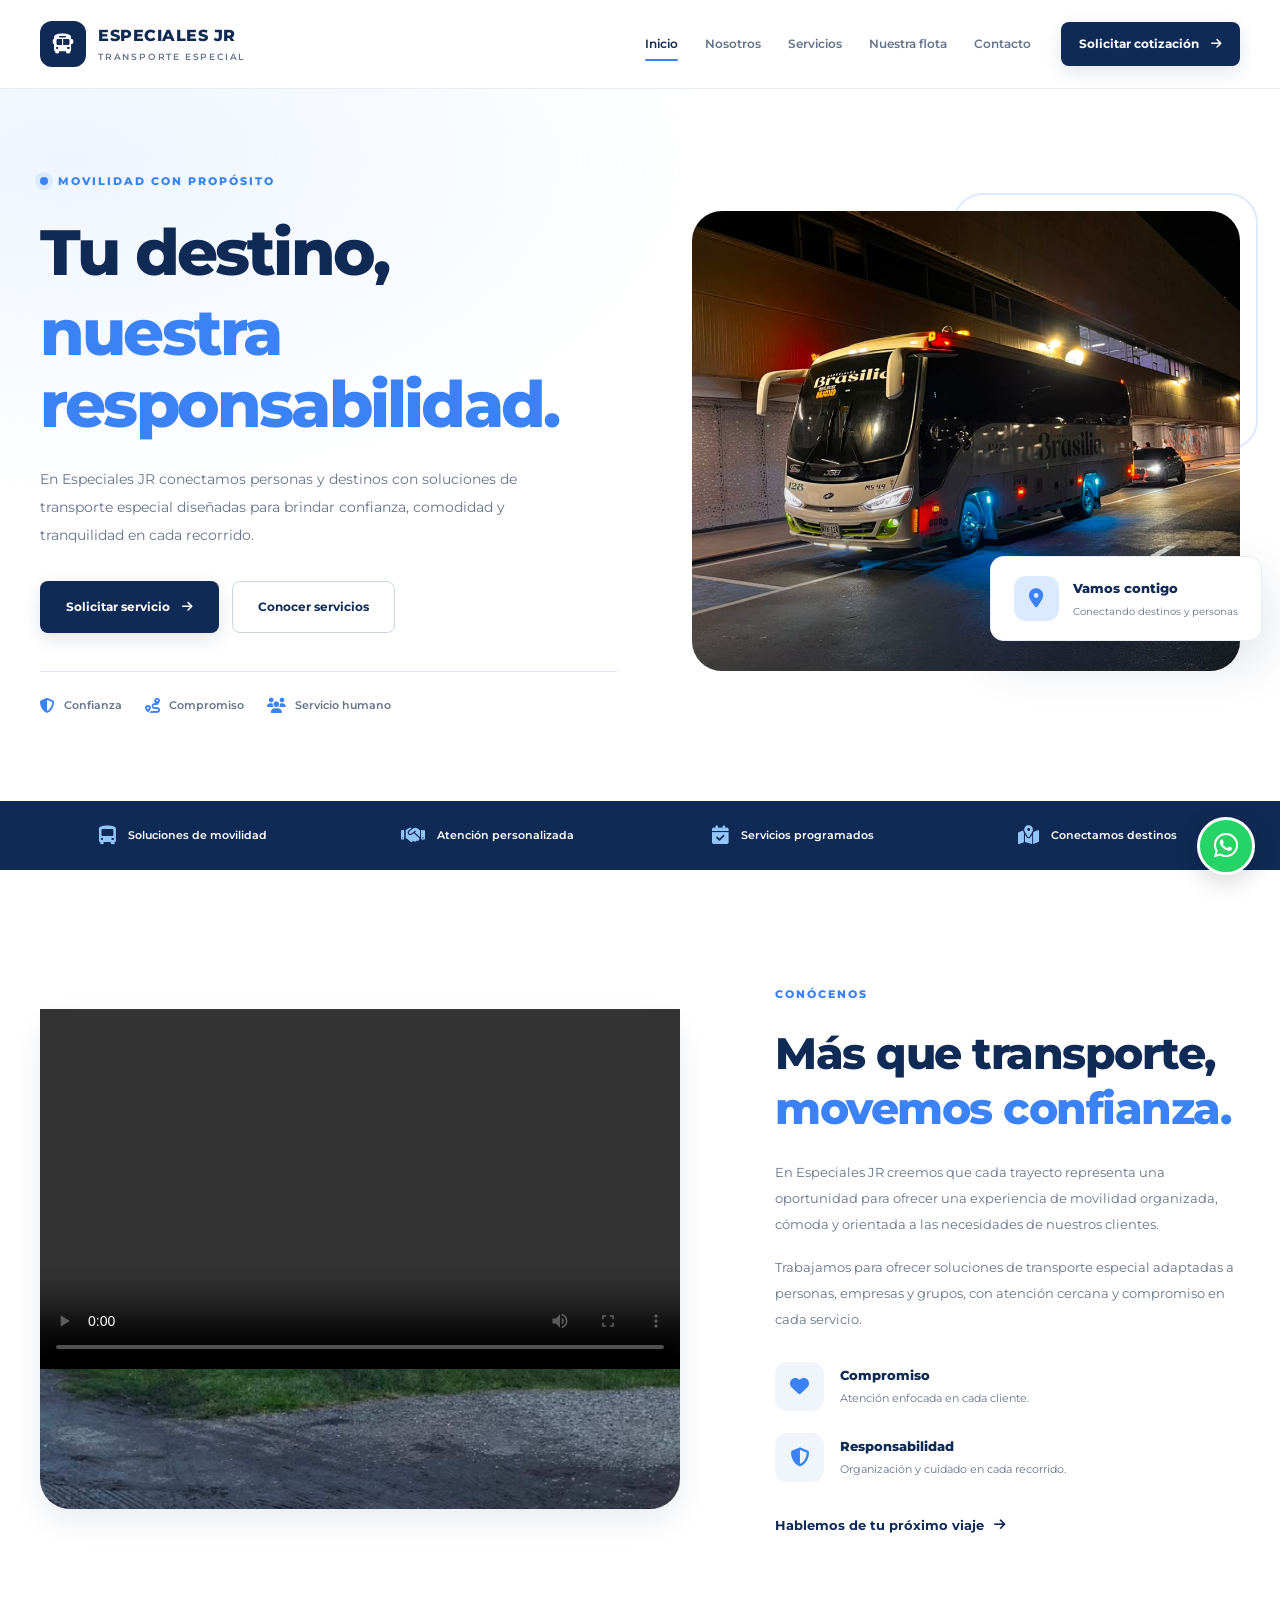
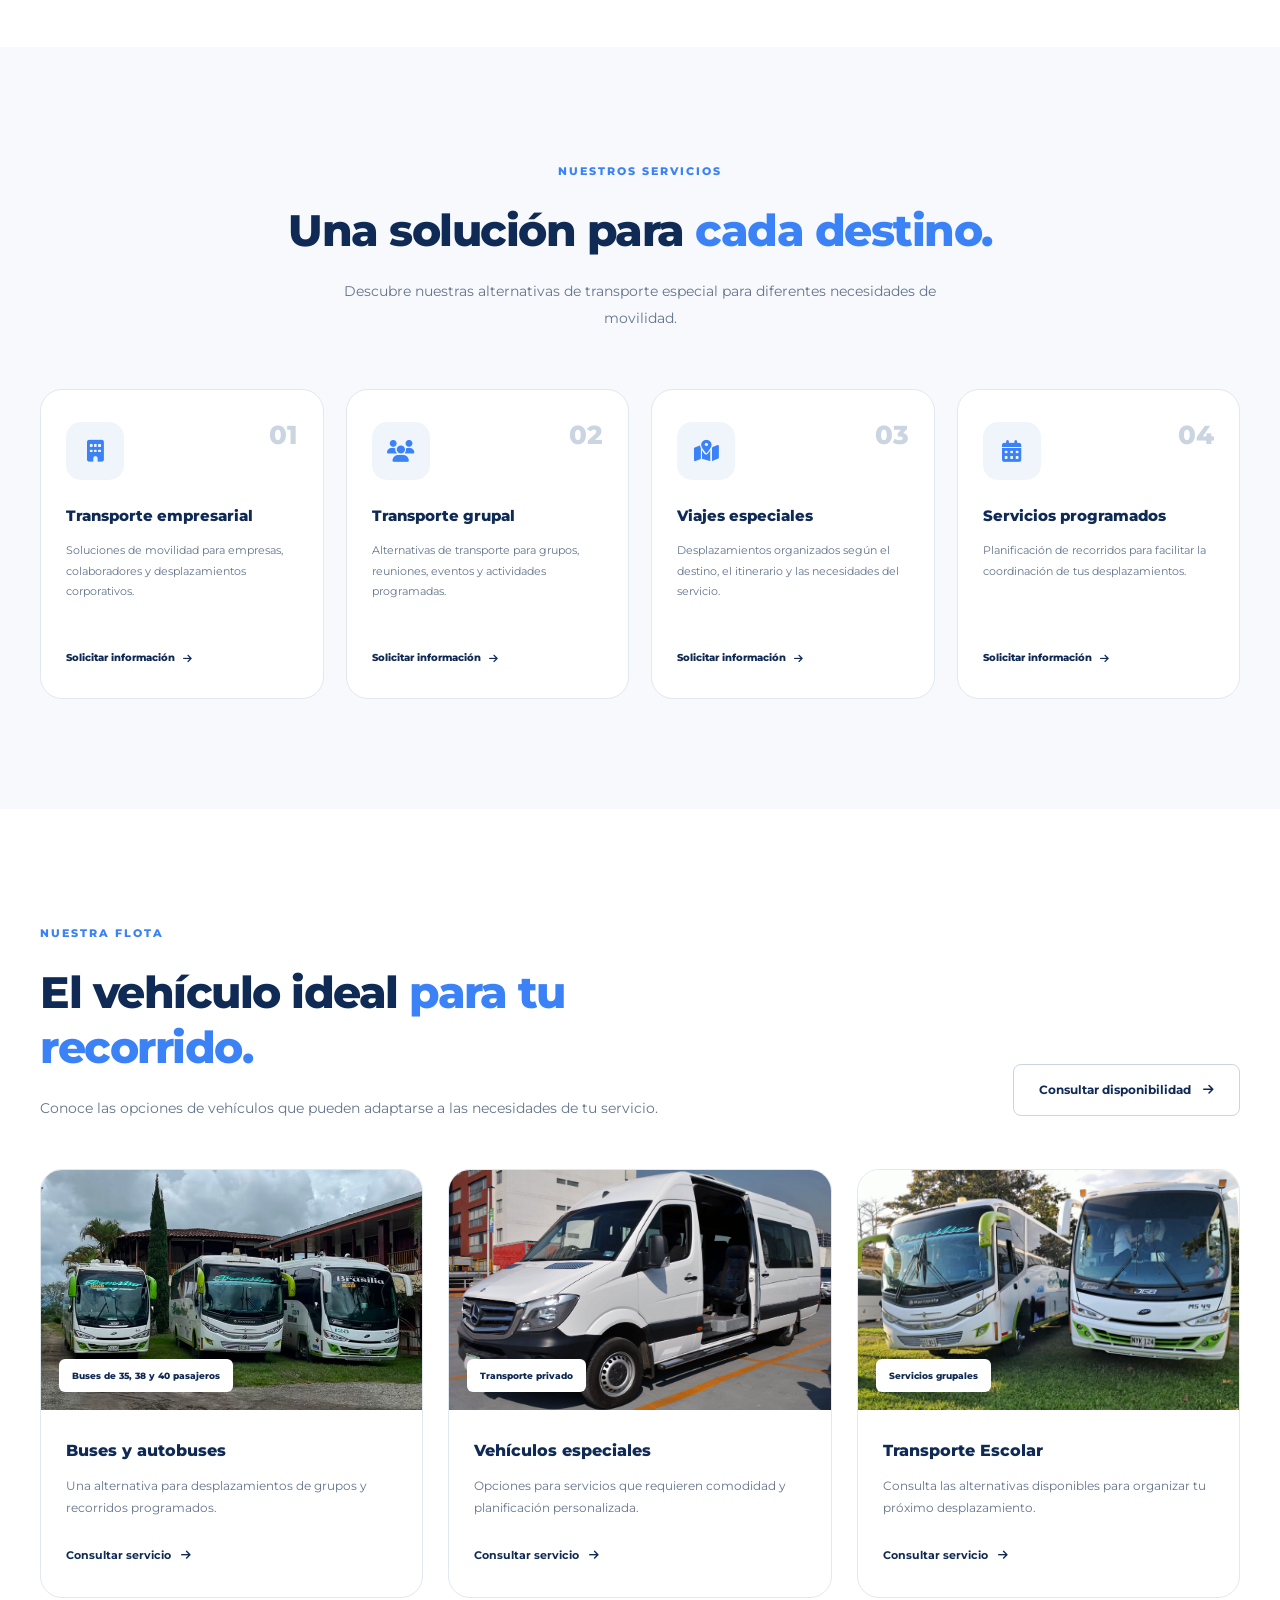
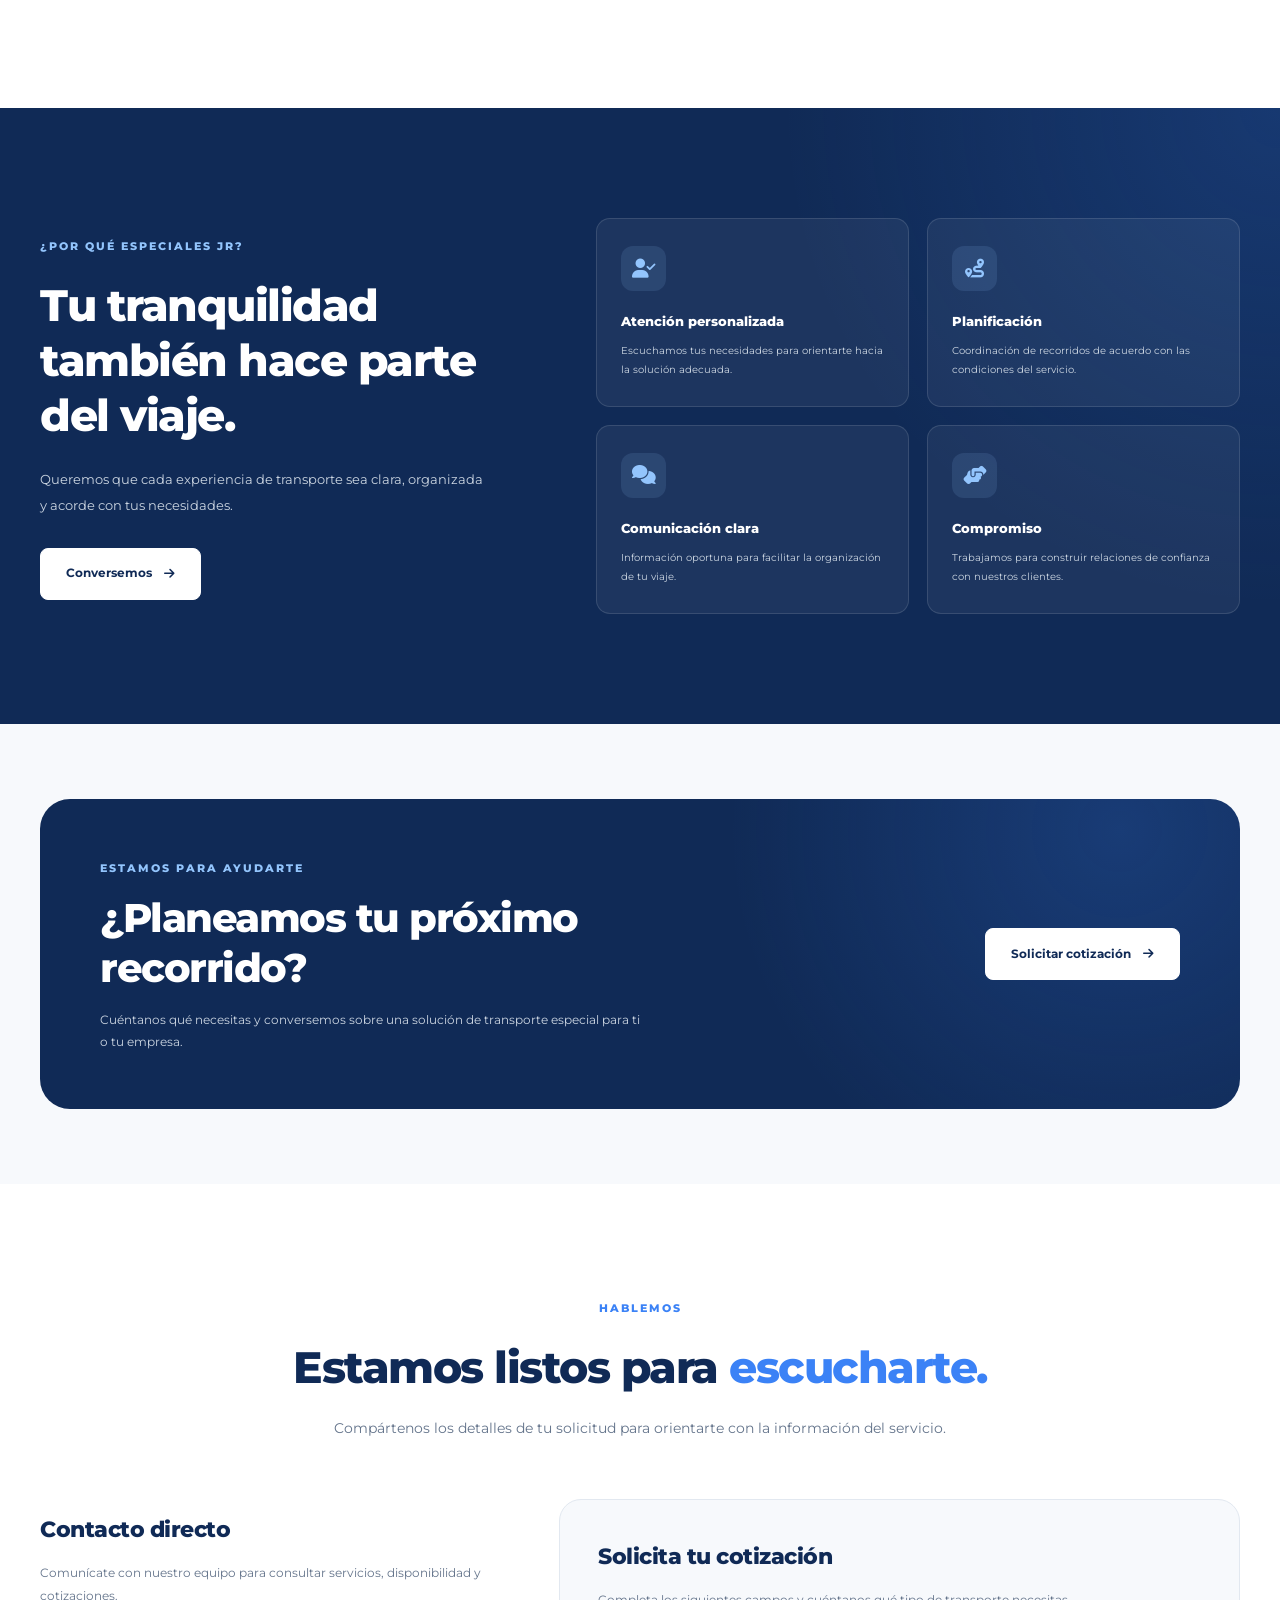
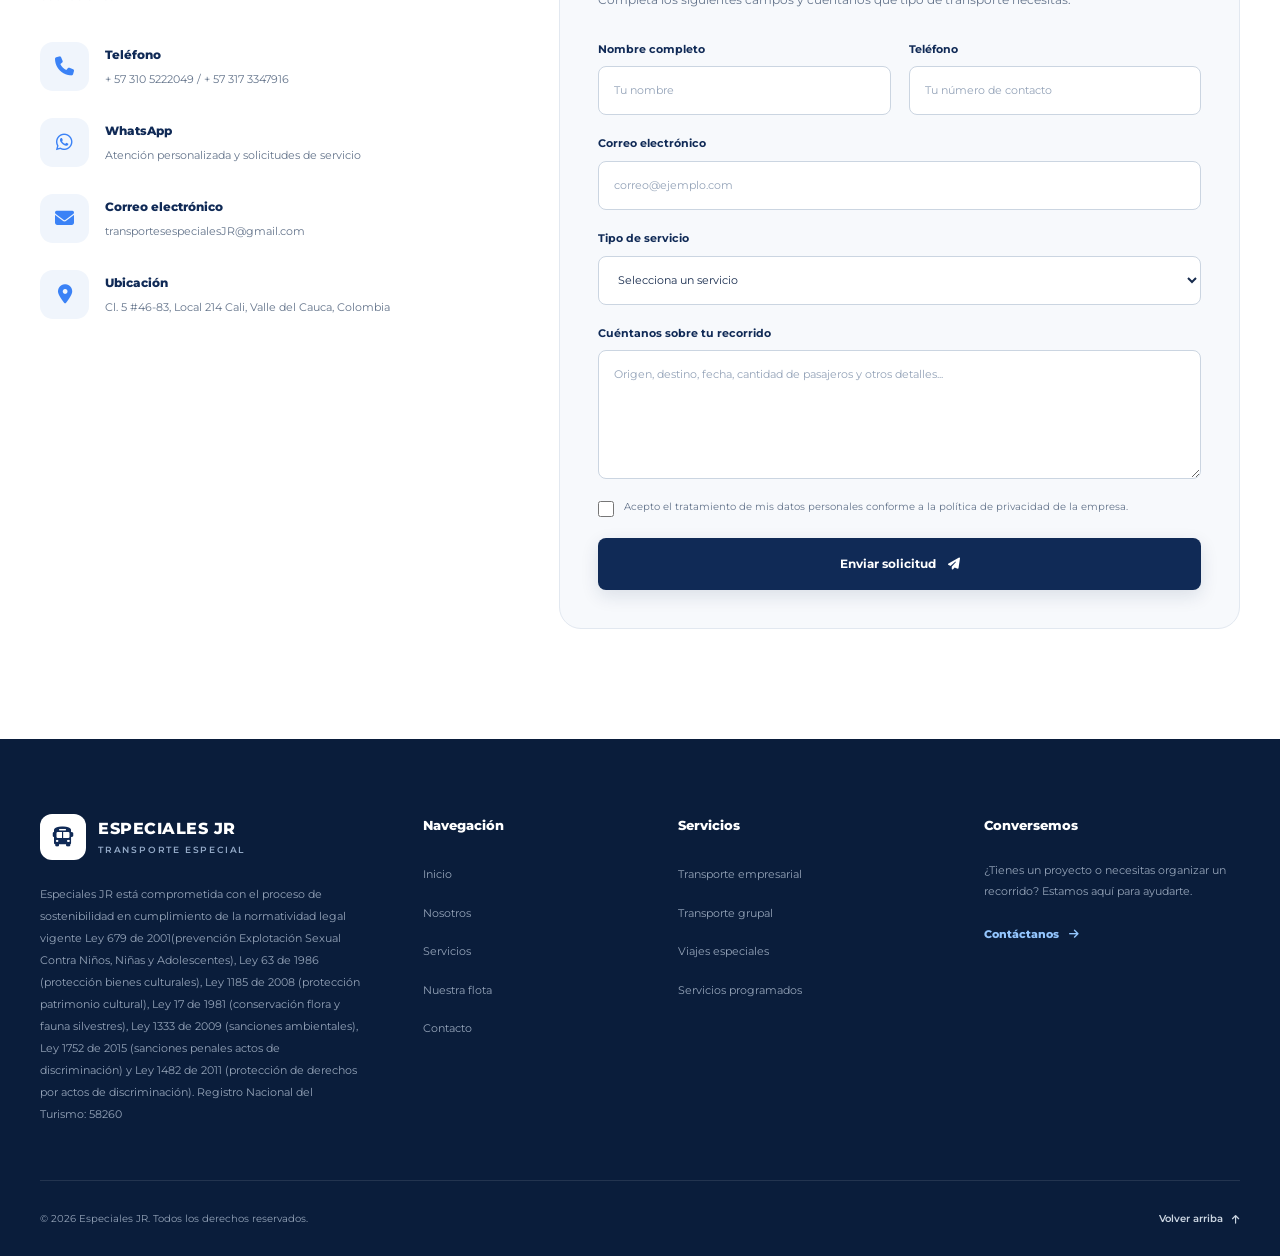
<file: index.html>
<!DOCTYPE html>
<html lang="es">
<head>
    <meta charset="UTF-8">
    <meta name="viewport" content="width=device-width, initial-scale=1.0">

    <meta name="description" content="Especiales JR. Servicios de transporte especial en Colombia. Movilidad, confianza y seguridad para empresas, grupos y viajes especiales.">

    <meta name="theme-color" content="#102A56">

    <title>Especiales JR | Transporte Especial en Colombia</title>
    <link rel="icon" type="image/png" href="img/ye.jpeg">

    <!-- Fuente Montserrat -->
    <link rel="preconnect" href="https://fonts.googleapis.com">
    <link rel="preconnect" href="https://fonts.gstatic.com" crossorigin>

    <link href="https://fonts.googleapis.com/css2?family=Montserrat:wght@400;500;600;700;800&display=swap" rel="stylesheet">

    <!-- Iconos -->
    <link rel="stylesheet" href="https://cdnjs.cloudflare.com/ajax/libs/font-awesome/6.5.2/css/all.min.css">

    <!-- Archivo CSS -->
    <link rel="stylesheet" href="css/style.css">
</head>

<body>

    <!-- ==================== HEADER ==================== -->
    <header class="header" id="inicio">

        <div class="container header-container">

            <a href="#inicio" class="logo" aria-label="Especiales JR - Inicio">
                <span class="logo-icon">
                    <i class="fa-solid fa-bus"></i>
                </span>

                <span class="logo-text">
                    <strong>ESPECIALES JR</strong>
                    <small>TRANSPORTE ESPECIAL</small>
                </span>
            </a>

            <button
                class="menu-toggle"
                id="menu-toggle"
                aria-label="Abrir menú de navegación"
                aria-expanded="false"
                aria-controls="nav-menu"
                type="button"
            >
                <i class="fa-solid fa-bars"></i>
            </button>

            <nav class="nav-menu" id="nav-menu" aria-label="Navegación principal">

                <ul class="nav-list">
                    <li><a href="#inicio" class="nav-link active">Inicio</a></li>
                    <li><a href="../especiales-jr/html/nosotros.html" class="nav-link">Nosotros</a></li>
                    <li><a href="../especiales-jr/html/servicios.html" class="nav-link">Servicios</a></li>
                    <li><a href="../especiales-jr/html/nuestraflota.html" class="nav-link">Nuestra flota</a></li>
                    <li><a href="#contacto" class="nav-link">Contacto</a></li>
                </ul>

                <a href="#contacto" class="btn btn-primary nav-button">
                    Solicitar cotización
                    <i class="fa-solid fa-arrow-right"></i>
                </a>

            </nav>

        </div>

    </header>


    <main>

        <!-- ==================== HERO ==================== -->
        <section class="hero">

            <div class="container hero-container">

                <div class="hero-content">

                    <span class="section-tag">
                        <span class="tag-dot"></span>
                        MOVILIDAD CON PROPÓSITO
                    </span>

                    <h1>
                        Tu destino,
                        <span>nuestra responsabilidad.</span>
                    </h1>

                    <p class="hero-description">
                        En Especiales JR conectamos personas y destinos
                        con soluciones de transporte especial diseñadas
                        para brindar confianza, comodidad y tranquilidad
                        en cada recorrido.
                    </p>

                    <div class="hero-buttons">

                        <a href="#contacto" class="btn btn-primary">
                            Solicitar servicio
                            <i class="fa-solid fa-arrow-right"></i>
                        </a>

                        <a href="#servicios" class="btn btn-outline">
                            Conocer servicios
                        </a>

                    </div>

                    <div class="hero-features">

                        <div class="hero-feature">
                            <i class="fa-solid fa-shield-halved"></i>
                            <span>Confianza</span>
                        </div>

                        <div class="hero-feature">
                            <i class="fa-solid fa-route"></i>
                            <span>Compromiso</span>
                        </div>

                        <div class="hero-feature">
                            <i class="fa-solid fa-users"></i>
                            <span>Servicio humano</span>
                        </div>

                    </div>

                </div>

                <div class="hero-image">

                    <img
                        src="img/waw.jpeg"
                        alt="Autobús moderno para servicios de transporte de pasajeros"
                        fetchpriority="high"
                    >

                    <div class="hero-image-overlay"></div>

                    <div class="hero-card">

                        <div class="hero-card-icon">
                            <i class="fa-solid fa-location-dot"></i>
                        </div>

                        <div>
                            <strong>Vamos contigo</strong>
                            <p>Conectando destinos y personas</p>
                        </div>

                    </div>

                </div>

            </div>

        </section>


        <!-- ==================== FRANJA INFORMATIVA ==================== -->
        <section class="trust-bar">

            <div class="container trust-container">

                <div class="trust-item">
                    <i class="fa-solid fa-bus-simple"></i>
                    <span>Soluciones de movilidad</span>
                </div>

                <div class="trust-item">
                    <i class="fa-solid fa-handshake"></i>
                    <span>Atención personalizada</span>
                </div>

                <div class="trust-item">
                    <i class="fa-solid fa-calendar-check"></i>
                    <span>Servicios programados</span>
                </div>

                <div class="trust-item">
                    <i class="fa-solid fa-map-location-dot"></i>
                    <span>Conectamos destinos</span>
                </div>

            </div>

        </section>


        <!-- ==================== NOSOTROS ==================== -->
        <section class="about section-padding" id="nosotros">

            <div class="container about-container">

                <div class="about-image">

                     <img
                        src="img/wew.jpeg"
                        alt="Vehículo de transporte de pasajeros"
                        loading="lazy"
                    > 

                    <video width="640" height="360" controls>
                    <source src="video/video1.mp4" type="video/mp4">

                    <div class="about-image-label">
                        <i class="fa-solid fa-compass"></i>
                        <span>Tu viaje comienza con confianza</span>
                    </div>

                </div>

                <div class="about-content">

                    <span class="section-tag">CONÓCENOS</span>

                    <h2>
                        Más que transporte,
                        <span>movemos confianza.</span>
                    </h2>

                    <p>
                        En Especiales JR creemos que cada trayecto
                        representa una oportunidad para ofrecer una
                        experiencia de movilidad organizada, cómoda
                        y orientada a las necesidades de nuestros clientes.
                    </p>

                    <p>
                        Trabajamos para ofrecer soluciones de transporte
                        especial adaptadas a personas, empresas y grupos,
                        con atención cercana y compromiso en cada servicio.
                    </p>

                    <div class="about-values">

                        <div class="about-value">
                            <div class="value-icon">
                                <i class="fa-solid fa-heart"></i>
                            </div>

                            <div>
                                <h3>Compromiso</h3>
                                <p>Atención enfocada en cada cliente.</p>
                            </div>
                        </div>

                        <div class="about-value">
                            <div class="value-icon">
                                <i class="fa-solid fa-shield-halved"></i>
                            </div>

                            <div>
                                <h3>Responsabilidad</h3>
                                <p>Organización y cuidado en cada recorrido.</p>
                            </div>
                        </div>

                    </div>

                    <a href="#contacto" class="text-link">
                        Hablemos de tu próximo viaje
                        <i class="fa-solid fa-arrow-right"></i>
                    </a>

                </div>

            </div>

        </section>


        <!-- ==================== SERVICIOS ==================== -->
        <section class="services section-padding" id="servicios">

            <div class="container">

                <div class="section-heading">

                    <span class="section-tag">NUESTROS SERVICIOS</span>

                    <h2>
                        Una solución para
                        <span>cada destino.</span>
                    </h2>

                    <p>
                        Descubre nuestras alternativas de transporte
                        especial para diferentes necesidades de movilidad.
                    </p>

                </div>

                <div class="services-grid">

                    <!-- Servicio 1 -->
                    <article class="service-card">

                        <div class="service-icon">
                            <i class="fa-solid fa-building"></i>
                        </div>

                        <span class="service-number">01</span>

                        <h3>Transporte empresarial</h3>

                        <p>
                            Soluciones de movilidad para empresas,
                            colaboradores y desplazamientos corporativos.
                        </p>

                        <a href="#contacto" class="service-link">
                            Solicitar información
                            <i class="fa-solid fa-arrow-right"></i>
                        </a>

                    </article>


                    <!-- Servicio 2 -->
                    <article class="service-card">

                        <div class="service-icon">
                            <i class="fa-solid fa-users"></i>
                        </div>

                        <span class="service-number">02</span>

                        <h3>Transporte grupal</h3>

                        <p>
                            Alternativas de transporte para grupos,
                            reuniones, eventos y actividades programadas.
                        </p>

                        <a href="#contacto" class="service-link">
                            Solicitar información
                            <i class="fa-solid fa-arrow-right"></i>
                        </a>

                    </article>


                    <!-- Servicio 3 -->
                    <article class="service-card">

                        <div class="service-icon">
                            <i class="fa-solid fa-map-location-dot"></i>
                        </div>

                        <span class="service-number">03</span>

                        <h3>Viajes especiales</h3>

                        <p>
                            Desplazamientos organizados según el destino,
                            el itinerario y las necesidades del servicio.
                        </p>

                        <a href="#contacto" class="service-link">
                            Solicitar información
                            <i class="fa-solid fa-arrow-right"></i>
                        </a>

                    </article>


                    <!-- Servicio 4 -->
                    <article class="service-card">

                        <div class="service-icon">
                            <i class="fa-solid fa-calendar-days"></i>
                        </div>

                        <span class="service-number">04</span>

                        <h3>Servicios programados</h3>

                        <p>
                            Planificación de recorridos para facilitar
                            la coordinación de tus desplazamientos.
                        </p>

                        <a href="#contacto" class="service-link">
                            Solicitar información
                            <i class="fa-solid fa-arrow-right"></i>
                        </a>

                    </article>

                </div>

            </div>

        </section>


        <!-- ==================== FLOTA ==================== -->
        <section class="fleet section-padding" id="flota">

            <div class="container">

                <div class="fleet-heading">

                    <div class="section-heading section-heading-left">

                        <span class="section-tag">NUESTRA FLOTA</span>

                        <h2>
                            El vehículo ideal
                            <span>para tu recorrido.</span>
                        </h2>

                        <p>
                            Conoce las opciones de vehículos que pueden
                            adaptarse a las necesidades de tu servicio.
                        </p>

                    </div>

                    <a href="#contacto" class="btn btn-outline">
                        Consultar disponibilidad
                        <i class="fa-solid fa-arrow-right"></i>
                    </a>

                </div>


                <div class="fleet-grid">

                    <!-- Vehículo 1 -->
                    <article class="fleet-card">

                        <div class="fleet-image">

                            <img
                                src="img/ye.jpeg"
                                alt="Autobús para transporte de pasajeros"
                                loading="lazy"
                            >

                            <span class="fleet-label">
                                Buses de 35, 38 y 40 pasajeros
                            </span>

                        </div>

                        <div class="fleet-content">

                            <h3>Buses y autobuses</h3>

                            <p>
                                Una alternativa para desplazamientos
                                de grupos y recorridos programados.
                            </p>

                            <a href="#contacto" class="text-link">
                                Consultar servicio
                                <i class="fa-solid fa-arrow-right"></i>
                            </a>

                        </div>

                    </article>


                    <!-- Vehículo 2 -->
                    <article class="fleet-card">

                        <div class="fleet-image">

                            <img
                                src="img/sprint.jpg"
                                alt="Vehículo moderno para transporte especial"
                                loading="lazy"
                            >

                            <span class="fleet-label">
                                Transporte privado
                            </span>

                        </div>

                        <div class="fleet-content">

                            <h3>Vehículos especiales</h3>

                            <p>
                                Opciones para servicios que requieren
                                comodidad y planificación personalizada.
                            </p>

                            <a href="#contacto" class="text-link">
                                Consultar servicio
                                <i class="fa-solid fa-arrow-right"></i>
                            </a>

                        </div>

                    </article>


                    <!-- Vehículo 3 -->
                    <article class="fleet-card">

                        <div class="fleet-image">

                            <img
                                src="img/wiw.jpeg"
                                alt="Vehículo de pasajeros para recorridos especiales"
                                loading="lazy"
                            >

                            <span class="fleet-label">
                                Servicios grupales
                            </span>

                        </div>

                        <div class="fleet-content">

                            <h3>Transporte Escolar</h3>

                            <p>
                                Consulta las alternativas disponibles
                                para organizar tu próximo desplazamiento.
                            </p>

                            <a href="#contacto" class="text-link">
                                Consultar servicio
                                <i class="fa-solid fa-arrow-right"></i>
                            </a>

                        </div>

                    </article>

                </div>

            </div>

        </section>


        <!-- ==================== POR QUÉ ELEGIRNOS ==================== -->
        <section class="why-us section-padding">

            <div class="container why-us-container">

                <div class="why-us-content">

                    <span class="section-tag section-tag-light">
                        ¿POR QUÉ ESPECIALES JR?
                    </span>

                    <h2>
                        Tu tranquilidad también
                        hace parte del viaje.
                    </h2>

                    <p>
                        Queremos que cada experiencia de transporte
                        sea clara, organizada y acorde con tus necesidades.
                    </p>

                    <a href="#contacto" class="btn btn-white">
                        Conversemos
                        <i class="fa-solid fa-arrow-right"></i>
                    </a>

                </div>

                <div class="why-us-grid">

                    <article class="why-card">

                        <div class="why-icon">
                            <i class="fa-solid fa-user-check"></i>
                        </div>

                        <h3>Atención personalizada</h3>

                        <p>
                            Escuchamos tus necesidades para orientarte
                            hacia la solución adecuada.
                        </p>

                    </article>

                    <article class="why-card">

                        <div class="why-icon">
                            <i class="fa-solid fa-route"></i>
                        </div>

                        <h3>Planificación</h3>

                        <p>
                            Coordinación de recorridos de acuerdo
                            con las condiciones del servicio.
                        </p>

                    </article>

                    <article class="why-card">

                        <div class="why-icon">
                            <i class="fa-solid fa-comments"></i>
                        </div>

                        <h3>Comunicación clara</h3>

                        <p>
                            Información oportuna para facilitar
                            la organización de tu viaje.
                        </p>

                    </article>

                    <article class="why-card">

                        <div class="why-icon">
                            <i class="fa-solid fa-handshake-angle"></i>
                        </div>

                        <h3>Compromiso</h3>

                        <p>
                            Trabajamos para construir relaciones
                            de confianza con nuestros clientes.
                        </p>

                    </article>

                </div>

            </div>

        </section>


        <!-- ==================== LLAMADO A LA ACCIÓN ==================== -->
        <section class="cta section-padding">

            <div class="container">

                <div class="cta-container">

                    <div class="cta-content">

                        <span class="section-tag">
                            ESTAMOS PARA AYUDARTE
                        </span>

                        <h2>
                            ¿Planeamos tu
                            próximo recorrido?
                        </h2>

                        <p>
                            Cuéntanos qué necesitas y conversemos
                            sobre una solución de transporte especial
                            para ti o tu empresa.
                        </p>

                    </div>

                    <a href="#contacto" class="btn btn-white">
                        Solicitar cotización
                        <i class="fa-solid fa-arrow-right"></i>
                    </a>

                </div>

            </div>

        </section>


        <!-- ==================== CONTACTO ==================== -->
        <section class="contact section-padding" id="contacto">

            <div class="container">

                <div class="section-heading">

                    <span class="section-tag">HABLEMOS</span>

                    <h2>
                        Estamos listos para
                        <span>escucharte.</span>
                    </h2>

                    <p>
                        Compártenos los detalles de tu solicitud
                        para orientarte con la información del servicio.
                    </p>

                </div>


                <div class="contact-container">

                    <!-- Información de contacto -->
                    <div class="contact-info">

                        <h3>Contacto directo</h3>

                        <p>
                            Comunícate con nuestro equipo para consultar
                            servicios, disponibilidad y cotizaciones.
                        </p>

                        <div class="contact-info-list">

                            <div class="contact-info-item">

                                <div class="contact-icon">
                                    <i class="fa-solid fa-phone"></i>
                                </div>

                                <div>
                                    <h4>Teléfono</h4>
                                    <p>+ 57 310 5222049 / + 57 317 3347916</p>
                                </div>

                            </div>

                            <div class="contact-info-item">

                                <div class="contact-icon">
                                    <i class="fa-brands fa-whatsapp"></i>
                                </div>

                                <div>
                                    <h4>WhatsApp</h4>
                                    <p>Atención personalizada y solicitudes de servicio</p>
                                </div>

                            </div>

                            <div class="contact-info-item">

                                <div class="contact-icon">
                                    <i class="fa-solid fa-envelope"></i>
                                </div>

                                <div>
                                    <h4>Correo electrónico</h4>
                                    <p>transportesespecialesJR@gmail.com</p>
                                </div>

                            </div>

                            <div class="contact-info-item">

                                <div class="contact-icon">
                                    <i class="fa-solid fa-location-dot"></i>
                                </div>

                                <div>
                                    <h4>Ubicación</h4>
                                    <p>Cl. 5 #46-83, Local 214 Cali, Valle del Cauca, Colombia</p>
                                </div>

                            </div>

                        </div>

                    </div>


                    <!-- Formulario de contacto -->
                    <div class="contact-form-container">

                        <h3>Solicita tu cotización</h3>

                        <p>
                            Completa los siguientes campos y cuéntanos
                            qué tipo de transporte necesitas.
                        </p>

                        <form id="contact-form" class="contact-form">

                            <div class="form-row">

                                <div class="form-group">

                                    <label for="nombre">
                                        Nombre completo
                                    </label>

                                    <input
                                        type="text"
                                        id="nombre"
                                        name="nombre"
                                        placeholder="Tu nombre"
                                        autocomplete="name"
                                        required
                                    >

                                </div>

                                <div class="form-group">

                                    <label for="telefono">
                                        Teléfono
                                    </label>

                                    <input
                                        type="tel"
                                        id="telefono"
                                        name="telefono"
                                        placeholder="Tu número de contacto"
                                        autocomplete="tel"
                                        required
                                    >

                                </div>

                            </div>


                            <div class="form-group">

                                <label for="correo">
                                    Correo electrónico
                                </label>

                                <input
                                    type="email"
                                    id="correo"
                                    name="correo"
                                    placeholder="correo@ejemplo.com"
                                    autocomplete="email"
                                    required
                                >

                            </div>


                            <div class="form-group">

                                <label for="servicio">
                                    Tipo de servicio
                                </label>

                                <select
                                    id="servicio"
                                    name="servicio"
                                    required
                                >
                                    <option value="">
                                        Selecciona un servicio
                                    </option>

                                    <option value="empresarial">
                                        Transporte empresarial
                                    </option>

                                    <option value="grupal">
                                        Transporte grupal
                                    </option>

                                    <option value="viajes">
                                        Viajes especiales
                                    </option>

                                    <option value="programado">
                                        Servicios programados
                                    </option>

                                    <option value="otro">
                                        Otro servicio
                                    </option>

                                </select>

                            </div>


                            <div class="form-group">

                                <label for="mensaje">
                                    Cuéntanos sobre tu recorrido
                                </label>

                                <textarea
                                    id="mensaje"
                                    name="mensaje"
                                    rows="5"
                                    placeholder="Origen, destino, fecha, cantidad de pasajeros y otros detalles..."
                                    required
                                ></textarea>

                            </div>


                            <div class="form-privacy">
                                <input
                                    type="checkbox"
                                    id="privacidad"
                                    name="privacidad"
                                    required
                                >

                                <label for="privacidad">
                                    Acepto el tratamiento de mis datos
                                    personales conforme a la política
                                    de privacidad de la empresa.
                                </label>
                            </div>


                            <button
                                type="submit"
                                class="btn btn-primary btn-submit"
                            >
                                Enviar solicitud
                                <i class="fa-solid fa-paper-plane"></i>
                            </button>

                            <p
                                class="form-message"
                                id="form-message"
                                role="status"
                                aria-live="polite"
                            ></p>

                        </form>

                    </div>

                </div>

            </div>

        </section>

    </main>


    <!-- ==================== FOOTER ==================== -->
    <footer class="footer">

        <div class="container">

            <div class="footer-main">

                <div class="footer-brand">

                    <a href="#inicio" class="logo logo-footer">

                        <span class="logo-icon">
                            <i class="fa-solid fa-bus"></i>
                        </span>

                        <span class="logo-text">
                            <strong>ESPECIALES JR</strong>
                            <small>TRANSPORTE ESPECIAL</small>
                        </span>

                    </a>

                    <p>
                        Especiales JR está comprometida con el proceso de sostenibilidad en cumplimiento de la normatividad legal vigente Ley 679 de 2001(prevención Explotación Sexual Contra Niños, Niñas y Adolescentes), Ley 63 de 1986 (protección bienes culturales), Ley 1185 de 2008 (protección patrimonio cultural), Ley 17 de 1981 (conservación flora y fauna silvestres), Ley 1333 de 2009 (sanciones ambientales), Ley 1752 de 2015 (sanciones penales actos de discriminación) y Ley 1482 de 2011 (protección de derechos por actos de discriminación). Registro Nacional del Turismo: 58260
                    </p>

                </div>


                <div class="footer-column">

                    <h3>Navegación</h3>

                    <ul>
                        <li><a href="#inicio">Inicio</a></li>
                        <li><a href="#nosotros">Nosotros</a></li>
                        <li><a href="#servicios">Servicios</a></li>
                        <li><a href="#flota">Nuestra flota</a></li>
                        <li><a href="#contacto">Contacto</a></li>
                    </ul>

                </div>


                <div class="footer-column">

                    <h3>Servicios</h3>

                    <ul>
                        <li><a href="#servicios">Transporte empresarial</a></li>
                        <li><a href="#servicios">Transporte grupal</a></li>
                        <li><a href="#servicios">Viajes especiales</a></li>
                        <li><a href="#servicios">Servicios programados</a></li>
                    </ul>

                </div>


                <div class="footer-column">

                    <h3>Conversemos</h3>

                    <p>
                        ¿Tienes un proyecto o necesitas organizar
                        un recorrido? Estamos aquí para ayudarte.
                    </p>

                    <a href="#contacto" class="footer-contact-link">
                        Contáctanos
                        <i class="fa-solid fa-arrow-right"></i>
                    </a>

                </div>

            </div>


            <div class="footer-bottom">

                <p>
                    &copy; <span id="current-year">2026</span>
                    Especiales JR. Todos los derechos reservados.
                </p>

                <a href="#inicio" class="back-to-top">
                    Volver arriba
                    <i class="fa-solid fa-arrow-up"></i>
                </a>

            </div>

        </div>

    </footer>



    <a
        href="https://wa.me/573126027201"
        class="whatsapp-float"
        target="_blank"
        rel="noopener noreferrer"
        aria-label="Contactar a Especiales JR por WhatsApp"
    >
        <i class="fa-brands fa-whatsapp"></i>
    </a>


    <!-- Archivo JavaScript -->
    <script src="js/script.js" defer></script>

</body>
</html>
</file>
<file: css/style.css>
:root {
    --primary: #102A56;
    --primary-dark: #0A1D3B;
    --primary-light: #193966;

    --accent: #3B82F6;
    --accent-light: #DBEAFE;

    --white: #FFFFFF;
    --background: #F7F9FC;
    --background-blue: #F0F5FC;

    --text: #172B4D;
    --text-light: #64748B;
    --text-muted: #94A3B8;

    --border: #E2E8F0;
    --border-dark: #CBD5E1;

    --success: #15803D;

    --font-main: 'Montserrat', sans-serif;

    --container-width: 1200px;

    --radius-sm: 8px;
    --radius-md: 14px;
    --radius-lg: 22px;
    --radius-xl: 30px;

    --shadow-sm: 0 4px 14px rgba(16, 42, 86, 0.06);
    --shadow-md: 0 12px 30px rgba(16, 42, 86, 0.09);
    --shadow-lg: 0 20px 50px rgba(16, 42, 86, 0.14);

    --transition: 0.3s ease;
}


/* ==================== 2. RESET GENERAL ==================== */

* {
    margin: 0;
    padding: 0;
    box-sizing: border-box;
}

html {
    scroll-behavior: smooth;
    scroll-padding-top: 100px;
}

body {
    font-family: var(--font-main);
    color: var(--text);
    background-color: var(--white);
    font-size: 15px;
    line-height: 1.7;
    overflow-x: hidden;
    -webkit-font-smoothing: antialiased;
}

body,
input,
textarea,
select,
button {
    font-family: var(--font-main);
}

img {
    display: block;
    max-width: 100%;
    width: 100%;
    object-fit: cover;
}

a {
    color: inherit;
    text-decoration: none;
}

ul {
    list-style: none;
}

button,
input,
textarea,
select {
    font: inherit;
}

button,
a {
    -webkit-tap-highlight-color: transparent;
}

button {
    cursor: pointer;
}

button:focus-visible,
a:focus-visible,
input:focus-visible,
textarea:focus-visible,
select:focus-visible {
    outline: 3px solid var(--accent);
    outline-offset: 4px;
}

section[id] {
    scroll-margin-top: 95px;
}

.container {
    width: min(
        var(--container-width),
        calc(100% - 48px)
    );
    margin-inline: auto;
}

.section-padding {
    padding: 110px 0;
}


/* ==================== 3. ELEMENTOS GENERALES ==================== */

.section-tag {
    display: inline-flex;
    align-items: center;
    gap: 10px;
    color: var(--accent);
    font-size: 11px;
    font-weight: 800;
    letter-spacing: 2px;
    text-transform: uppercase;
    margin-bottom: 22px;
}

.tag-dot {
    width: 8px;
    height: 8px;
    display: inline-block;
    border-radius: 50%;
    background-color: var(--accent);
    box-shadow: 0 0 0 5px var(--accent-light);
}

.section-heading {
    max-width: 720px;
    margin: 0 auto 58px;
    text-align: center;
}

.section-heading h2,
.about-content h2,
.why-us-content h2,
.cta-content h2 {
    color: var(--primary);
    font-size: clamp(30px, 4vw, 44px);
    font-weight: 800;
    line-height: 1.25;
    letter-spacing: -1.5px;
}

.section-heading h2 span,
.about-content h2 span {
    color: var(--accent);
}

.section-heading > p {
    max-width: 620px;
    margin: 20px auto 0;
    color: var(--text-light);
    font-size: 14px;
    line-height: 1.9;
}

.section-heading-left {
    margin: 0;
    text-align: left;
}

.section-heading-left > p {
    margin-left: 0;
}

.text-link {
    display: inline-flex;
    align-items: center;
    gap: 10px;
    color: var(--primary);
    font-size: 13px;
    font-weight: 700;
    transition: color var(--transition);
}

.text-link i {
    transition: transform var(--transition);
}

.text-link:hover {
    color: var(--accent);
}

.text-link:hover i {
    transform: translateX(5px);
}


/* ==================== 4. BOTONES ==================== */

.btn {
    display: inline-flex;
    align-items: center;
    justify-content: center;
    gap: 12px;
    min-height: 52px;
    padding: 14px 25px;
    border: 1px solid transparent;
    border-radius: var(--radius-sm);
    font-size: 12px;
    font-weight: 700;
    line-height: 1.4;
    text-align: center;
    transition:
        background-color var(--transition),
        color var(--transition),
        border-color var(--transition),
        transform var(--transition),
        box-shadow var(--transition);
}

.btn i {
    font-size: 12px;
    transition: transform var(--transition);
}

.btn:hover i {
    transform: translateX(4px);
}

.btn-primary {
    color: var(--white);
    background-color: var(--primary);
    box-shadow: 0 6px 18px rgba(16, 42, 86, 0.12);
}

.btn-primary:hover {
    color: var(--white);
    background-color: var(--accent);
    box-shadow: 0 10px 25px rgba(59, 130, 246, 0.22);
    transform: translateY(-2px);
}

.btn-outline {
    color: var(--primary);
    background-color: transparent;
    border-color: var(--border-dark);
}

.btn-outline:hover {
    color: var(--white);
    background-color: var(--primary);
    border-color: var(--primary);
    transform: translateY(-2px);
}

.btn-white {
    color: var(--primary);
    background-color: var(--white);
    border-color: var(--white);
}

.btn-white:hover {
    color: var(--white);
    background-color: var(--accent);
    border-color: var(--accent);
    transform: translateY(-2px);
}


/* ==================== 5. HEADER ==================== */

.header {
    position: sticky;
    top: 0;
    z-index: 1000;
    width: 100%;
    background-color: rgba(255, 255, 255, 0.96);
    border-bottom: 1px solid rgba(226, 232, 240, 0.8);
    backdrop-filter: blur(16px);
    -webkit-backdrop-filter: blur(16px);
}

.header-container {
    min-height: 88px;
    display: flex;
    align-items: center;
    justify-content: space-between;
    gap: 35px;
}

.logo {
    display: inline-flex;
    align-items: center;
    gap: 12px;
    flex-shrink: 0;
}

.logo-icon {
    width: 46px;
    height: 46px;
    display: grid;
    place-items: center;
    color: var(--white);
    background: var(--primary);
    border-radius: 12px;
    font-size: 20px;
    transition:
        background-color var(--transition),
        transform var(--transition);
}

.logo:hover .logo-icon {
    background-color: var(--accent);
    transform: translateY(-2px);
}

.logo-text {
    display: flex;
    flex-direction: column;
    line-height: 1.35;
}

.logo-text strong {
    color: var(--primary);
    font-size: 16px;
    font-weight: 800;
    letter-spacing: 0.5px;
}

.logo-text small {
    margin-top: 4px;
    color: var(--text-light);
    font-size: 9px;
    font-weight: 600;
    letter-spacing: 1.8px;
}

.nav-menu {
    display: flex;
    align-items: center;
    gap: 30px;
}

.nav-list {
    display: flex;
    align-items: center;
    gap: 27px;
}

.nav-link {
    position: relative;
    display: inline-block;
    padding: 10px 0;
    color: var(--text-light);
    font-size: 12px;
    font-weight: 600;
    transition: color var(--transition);
}

.nav-link::after {
    content: "";
    position: absolute;
    left: 0;
    bottom: 3px;
    width: 0;
    height: 2px;
    border-radius: 5px;
    background-color: var(--accent);
    transition: width var(--transition);
}

.nav-link:hover,
.nav-link.active {
    color: var(--primary);
}

.nav-link:hover::after,
.nav-link.active::after {
    width: 100%;
}

.nav-button {
    min-height: 44px;
    padding: 12px 17px;
    white-space: nowrap;
}

.menu-toggle {
    display: none;
    width: 44px;
    height: 44px;
    color: var(--primary);
    background: var(--background);
    border: 1px solid var(--border);
    border-radius: var(--radius-sm);
    font-size: 19px;
}


/* ==================== 6. HERO ==================== */

.hero {
    position: relative;
    padding: 78px 0 86px;
    background:
        radial-gradient(
            ellipse at 5% 10%,
            rgba(219, 234, 254, 0.45),
            transparent 38%
        ),
        var(--white);
    overflow: hidden;
}

.hero-container {
    display: grid;
    grid-template-columns: 1fr 0.95fr;
    align-items: center;
    gap: 75px;
}

.hero-content {
    position: relative;
    z-index: 2;
    animation: fadeUp 0.8s ease both;
}

.hero-content .section-tag {
    margin-bottom: 27px;
}

.hero-content h1 {
    max-width: 650px;
    color: var(--primary);
    font-size: clamp(42px, 5vw, 64px);
    font-weight: 800;
    line-height: 1.12;
    letter-spacing: -2.8px;
}

.hero-content h1 span {
    display: block;
    margin-top: 8px;
    color: var(--accent);
}

.hero-description {
    max-width: 520px;
    margin-top: 25px;
    color: var(--text-light);
    font-size: 14px;
    line-height: 2;
}

.hero-buttons {
    display: flex;
    flex-wrap: wrap;
    gap: 13px;
    margin-top: 32px;
}

.hero-features {
    display: flex;
    flex-wrap: wrap;
    gap: 23px;
    margin-top: 38px;
    padding-top: 24px;
    border-top: 1px solid var(--border);
}

.hero-feature {
    display: flex;
    align-items: center;
    gap: 9px;
    color: var(--text-light);
    font-size: 11px;
    font-weight: 600;
}

.hero-feature i {
    color: var(--accent);
    font-size: 15px;
}

.hero-image {
    position: relative; 
    min-height: 460px;
    border-radius: var(--radius-xl);
    isolation: isolate;
    animation: fadeUp 0.8s 0.15s ease both;
}

.hero-image::before {
    content: "";
    position: absolute;
    z-index: -1;
    top: -18px;
    right: -18px;
    width: 55%;
    height: 55%;
    border: 2px solid var(--accent-light);
    border-radius: var(--radius-xl);
}

.hero-image > img {
    position: absolute;
    inset: 0;
    height: 100%;
    border-radius: var(--radius-xl);
    object-position: center;
}

.hero-image-overlay {
    position: absolute;
    inset: 0;
    border-radius: var(--radius-xl);
    background: linear-gradient(
        180deg,
        transparent 50%,
        rgba(10, 29, 59, 0.35) 100%
    );
    pointer-events: none;
}

.hero-card {
    position: absolute;
    right: -22px;
    bottom: 30px;
    display: flex;
    align-items: center;
    gap: 14px;
    max-width: calc(100% - 20px);
    padding: 19px 23px;
    background-color: var(--white);
    border: 1px solid rgba(226, 232, 240, 0.7);
    border-radius: var(--radius-md);
    box-shadow: var(--shadow-lg);
    animation: floatCard 4s ease-in-out infinite;
}

.hero-card-icon {
    width: 45px;
    height: 45px;
    flex-shrink: 0;
    display: grid;
    place-items: center;
    color: var(--accent);
    background-color: var(--accent-light);
    border-radius: 12px;
    font-size: 19px;
}

.hero-card strong {
    display: block;
    color: var(--primary);
    font-size: 13px;
    font-weight: 800;
}

.hero-card p {
    margin-top: 3px;
    color: var(--text-light);
    font-size: 10px;
}


/* ==================== 7. BARRA INFORMATIVA ==================== */

.trust-bar {
    padding: 25px 0;
    background-color: var(--primary);
}

.trust-container {
    display: grid;
    grid-template-columns: repeat(4, 1fr);
    gap: 20px;
}

.trust-item {
    display: flex;
    align-items: center;
    justify-content: center;
    gap: 12px;
    color: var(--white);
    font-size: 11px;
    font-weight: 600;
}

.trust-item i {
    color: #93C5FD;
    font-size: 19px;
}


/* ==================== 8. NOSOTROS ==================== */

.about {
    background-color: var(--white);
}

.about-container {
    display: grid;
    grid-template-columns: 0.9fr 1fr;
    align-items: center;
    gap: 95px;
}

.about-image {
    position: relative;
    min-height: 500px;
}

.about-image > img {
    position: absolute;
    inset: 0;
    height: 100%;
    border-radius: var(--radius-xl);
    box-shadow: var(--shadow-md);
}

.about-image-label {
    position: absolute;
    right: -25px;
    bottom: 32px;
    display: flex;
    align-items: center;
    gap: 12px;
    padding: 17px 20px;
    color: var(--white);
    background-color: var(--primary);
    border-radius: var(--radius-md);
    box-shadow: var(--shadow-md);
    font-size: 11px;
    font-weight: 600;
}

.about-image-label i {
    color: #93C5FD;
    font-size: 20px;
}

.about-content h2 {
    max-width: 560px;
    margin-bottom: 23px;
}

.about-content > p {
    margin-bottom: 17px;
    color: var(--text-light);
    font-size: 13px;
    line-height: 2;
}

.about-values {
    display: grid;
    gap: 22px;
    margin: 30px 0;
}

.about-value {
    display: flex;
    align-items: center;
    gap: 16px;
}

.value-icon {
    width: 49px;
    height: 49px;
    flex-shrink: 0;
    display: grid;
    place-items: center;
    color: var(--accent);
    background-color: var(--background-blue);
    border-radius: 12px;
    font-size: 19px;
    transition:
        color var(--transition),
        background-color var(--transition);
}

.about-value:hover .value-icon {
    color: var(--white);
    background-color: var(--primary);
}

.about-value h3 {
    margin-bottom: 3px;
    color: var(--primary);
    font-size: 13px;
    font-weight: 800;
}

.about-value p {
    color: var(--text-light);
    font-size: 11px;
}


/* ==================== 9. SERVICIOS ==================== */

.services {
    background-color: var(--background);
}

.services-grid {
    display: grid;
    grid-template-columns: repeat(4, minmax(0, 1fr));
    gap: 22px;
}

.service-card {
    position: relative;
    display: flex;
    flex-direction: column;
    min-height: 310px;
    padding: 32px 25px;
    background-color: var(--white);
    border: 1px solid var(--border);
    border-radius: var(--radius-lg);
    overflow: hidden;
    transition:
        transform var(--transition),
        box-shadow var(--transition),
        border-color var(--transition);
}

.service-card::before {
    content: "";
    position: absolute;
    left: 0;
    bottom: 0;
    width: 100%;
    height: 3px;
    background-color: var(--accent);
    transform: scaleX(0);
    transform-origin: left;
    transition: transform var(--transition);
}

.service-card:hover {
    border-color: rgba(59, 130, 246, 0.35);
    box-shadow: var(--shadow-md);
    transform: translateY(-8px);
}

.service-card:hover::before {
    transform: scaleX(1);
}

.service-icon {
    width: 58px;
    height: 58px;
    display: grid;
    place-items: center;
    color: var(--accent);
    background-color: var(--background-blue);
    border-radius: 15px;
    font-size: 22px;
    transition:
        background-color var(--transition),
        color var(--transition);
}

.service-card:hover .service-icon {
    color: var(--white);
    background-color: var(--primary);
}

.service-number {
    position: absolute;
    top: 32px;
    right: 25px;
    color: #CBD5E1;
    font-size: 26px;
    font-weight: 800;
    line-height: 1;
}

.service-card h3 {
    margin-top: 25px;
    margin-bottom: 12px;
    color: var(--primary);
    font-size: 15px;
    font-weight: 800;
    line-height: 1.5;
}

.service-card > p {
    margin-bottom: 25px;
    color: var(--text-light);
    font-size: 11px;
    line-height: 1.9;
}

.service-link {
    display: inline-flex;
    align-items: center;
    gap: 8px;
    margin-top: auto;
    color: var(--primary);
    font-size: 10px;
    font-weight: 800;
    transition: color var(--transition);
}

.service-link i {
    transition: transform var(--transition);
}

.service-link:hover {
    color: var(--accent);
}

.service-link:hover i {
    transform: translateX(4px);
}


/* ==================== 10. FLOTA ==================== */

.fleet {
    background-color: var(--white);
}

.fleet-heading {
    display: flex;
    align-items: flex-end;
    justify-content: space-between;
    gap: 35px;
    margin-bottom: 48px;
}

.fleet-heading .section-heading {
    margin-bottom: 0;
}

.fleet-heading > .btn {
    flex-shrink: 0;
    margin-bottom: 5px;
}

.fleet-grid {
    display: grid;
    grid-template-columns: repeat(3, minmax(0, 1fr));
    gap: 25px;
}

.fleet-card {
    background-color: var(--white);
    border: 1px solid var(--border);
    border-radius: var(--radius-lg);
    overflow: hidden;
    transition:
        transform var(--transition),
        box-shadow var(--transition);
}

.fleet-card:hover {
    transform: translateY(-7px);
    box-shadow: var(--shadow-md);
}

.fleet-image {
    position: relative;
    height: 240px;
    overflow: hidden;
    background-color: var(--background-blue);
}

.fleet-image img {
    height: 100%;
    transition: transform 0.6s ease;
}

.fleet-card:hover .fleet-image img {
    transform: scale(1.06);
}

.fleet-label {
    position: absolute;
    left: 18px;
    bottom: 18px;
    padding: 9px 13px;
    color: var(--primary);
    background-color: var(--white);
    border-radius: 6px;
    font-size: 9px;
    font-weight: 800;
    box-shadow: var(--shadow-sm);
}

.fleet-content {
    padding: 27px 25px 30px;
}

.fleet-content h3 {
    margin-bottom: 10px;
    color: var(--primary);
    font-size: 16px;
    font-weight: 800;
}

.fleet-content p {
    margin-bottom: 21px;
    color: var(--text-light);
    font-size: 12px;
    line-height: 1.9;
}

.fleet-content .text-link {
    font-size: 11px;
}


/* ==================== 11. POR QUÉ ELEGIRNOS ==================== */

.why-us {
    position: relative;
    color: var(--white);
    background:
        radial-gradient(
            circle at 100% 0,
            rgba(59, 130, 246, 0.17),
            transparent 35%
        ),
        var(--primary);
    overflow: hidden;
}

.why-us-container {
    display: grid;
    grid-template-columns: 0.85fr 1.15fr;
    align-items: center;
    gap: 80px;
}

.section-tag-light {
    color: #93C5FD;
}

.section-tag-light .tag-dot {
    background-color: #93C5FD;
}

.why-us-content h2 {
    max-width: 480px;
    margin-bottom: 23px;
    color: var(--white);
}

.why-us-content > p {
    max-width: 450px;
    margin-bottom: 30px;
    color: #CBD5E1;
    font-size: 13px;
    line-height: 2;
}

.why-us-grid {
    display: grid;
    grid-template-columns: repeat(2, minmax(0, 1fr));
    gap: 18px;
}

.why-card {
    padding: 27px 24px;
    background-color: rgba(255, 255, 255, 0.055);
    border: 1px solid rgba(255, 255, 255, 0.12);
    border-radius: var(--radius-md);
    transition:
        background-color var(--transition),
        transform var(--transition),
        border-color var(--transition);
}

.why-card:hover {
    background-color: rgba(255, 255, 255, 0.1);
    border-color: rgba(147, 197, 253, 0.4);
    transform: translateY(-5px);
}

.why-icon {
    width: 45px;
    height: 45px;
    display: grid;
    place-items: center;
    margin-bottom: 19px;
    color: #93C5FD;
    background-color: rgba(147, 197, 253, 0.12);
    border-radius: 12px;
    font-size: 19px;
}

.why-card h3 {
    margin-bottom: 9px;
    color: var(--white);
    font-size: 13px;
    font-weight: 800;
}

.why-card p {
    color: #CBD5E1;
    font-size: 10px;
    line-height: 1.9;
}


/* ==================== 12. LLAMADO A LA ACCIÓN ==================== */

.cta {
    padding: 75px 0;
    background-color: var(--background);
}

.cta-container {
    display: flex;
    align-items: center;
    justify-content: space-between;
    gap: 45px;
    padding: 55px 60px;
    color: var(--white);
    background:
        radial-gradient(
            circle at 90% 10%,
            rgba(59, 130, 246, 0.2),
            transparent 35%
        ),
        var(--primary);
    border-radius: var(--radius-xl);
    overflow: hidden;
}

.cta-content {
    max-width: 600px;
}

.cta-content .section-tag {
    color: #93C5FD;
    margin-bottom: 15px;
}

.cta-content h2 {
    max-width: 570px;
    color: var(--white);
    font-size: clamp(28px, 3.5vw, 40px);
}

.cta-content p {
    max-width: 550px;
    margin-top: 16px;
    color: #CBD5E1;
    font-size: 12px;
    line-height: 1.9;
}

.cta-container > .btn {
    flex-shrink: 0;
}


/* ==================== 13. CONTACTO ==================== */

.contact {
    background-color: var(--white);
}

.contact-container {
    display: grid;
    grid-template-columns: 0.8fr 1.2fr;
    align-items: start;
    gap: 65px;
}

.contact-info {
    padding-top: 12px;
}

.contact-info > h3,
.contact-form-container > h3 {
    margin-bottom: 13px;
    color: var(--primary);
    font-size: 22px;
    font-weight: 800;
    letter-spacing: -0.5px;
}

.contact-info > p,
.contact-form-container > p {
    color: var(--text-light);
    font-size: 12px;
    line-height: 1.9;
}

.contact-info-list {
    display: grid;
    gap: 27px;
    margin-top: 35px;
}

.contact-info-item {
    display: flex;
    align-items: center;
    gap: 16px;
}

.contact-icon {
    width: 49px;
    height: 49px;
    flex-shrink: 0;
    display: grid;
    place-items: center;
    color: var(--accent);
    background-color: var(--background-blue);
    border-radius: 13px;
    font-size: 19px;
    transition:
        color var(--transition),
        background-color var(--transition);
}

.contact-info-item:hover .contact-icon {
    color: var(--white);
    background-color: var(--primary);
}

.contact-info-item h4 {
    margin-bottom: 4px;
    color: var(--primary);
    font-size: 12px;
    font-weight: 800;
}

.contact-info-item p {
    color: var(--text-light);
    font-size: 11px;
    overflow-wrap: anywhere;
}

.contact-form-container {
    padding: 38px;
    background-color: var(--background);
    border: 1px solid var(--border);
    border-radius: var(--radius-lg);
}

.contact-form-container > p {
    margin-bottom: 28px;
}

.contact-form {
    display: grid;
    gap: 19px;
}

.form-row {
    display: grid;
    grid-template-columns: repeat(2, minmax(0, 1fr));
    gap: 18px;
}

.form-group {
    display: flex;
    flex-direction: column;
    gap: 8px;
    min-width: 0;
}

.form-group label {
    color: var(--primary);
    font-size: 11px;
    font-weight: 700;
}

.form-group input,
.form-group select,
.form-group textarea {
    width: 100%;
    min-width: 0;
    padding: 14px 15px;
    color: var(--text);
    background-color: var(--white);
    border: 1px solid var(--border-dark);
    border-radius: var(--radius-sm);
    font-size: 11px;
    outline: none;
    transition:
        border-color var(--transition),
        box-shadow var(--transition);
}

.form-group input,
.form-group select {
    min-height: 49px;
}

.form-group textarea {
    min-height: 125px;
    resize: vertical;
    line-height: 1.8;
}

.form-group input::placeholder,
.form-group textarea::placeholder {
    color: var(--text-muted);
}

.form-group input:focus,
.form-group select:focus,
.form-group textarea:focus {
    border-color: var(--accent);
    box-shadow: 0 0 0 3px rgba(59, 130, 246, 0.1);
}

.form-privacy {
    display: flex;
    align-items: flex-start;
    gap: 10px;
}

.form-privacy input {
    width: 16px;
    height: 16px;
    flex-shrink: 0;
    margin-top: 3px;
    accent-color: var(--primary);
    cursor: pointer;
}

.form-privacy label {
    color: var(--text-light);
    font-size: 10px;
    line-height: 1.8;
    cursor: pointer;
}

.btn-submit {
    width: 100%;
    margin-top: 2px;
    border: none;
}

.form-message {
    display: none;
    padding: 12px 14px;
    border-radius: var(--radius-sm);
    font-size: 11px;
    line-height: 1.7;
}

.form-message:not(:empty) {
    display: block;
}

.form-message.success {
    color: var(--success);
    background-color: #F0FDF4;
    border: 1px solid #BBF7D0;
}

.form-message.error {
    color: #B91C1C;
    background-color: #FEF2F2;
    border: 1px solid #FECACA;
}


/* ==================== 14. FOOTER ==================== */

.footer {
    padding: 75px 0 0;
    color: #CBD5E1;
    background-color: var(--primary-dark);
}

.footer-main {
    display: grid;
    grid-template-columns: 1.3fr 0.8fr 1fr 1fr;
    gap: 50px;
    padding-bottom: 55px;
}

.logo-footer .logo-icon {
    color: var(--primary);
    background-color: var(--white);
}

.logo-footer:hover .logo-icon {
    color: var(--white);
    background-color: var(--accent);
}

.logo-footer .logo-text strong {
    color: var(--white);
}

.logo-footer .logo-text small {
    color: #93A9C7;
}

.footer-brand > p {
    max-width: 320px;
    margin-top: 23px;
    color: #94A3B8;
    font-size: 11px;
    line-height: 2;
}

.footer-column h3 {
    margin-bottom: 24px;
    color: var(--white);
    font-size: 13px;
    font-weight: 800;
}

.footer-column ul {
    display: grid;
    gap: 13px;
}

.footer-column ul a,
.footer-column > p {
    color: #94A3B8;
    font-size: 11px;
    line-height: 1.9;
    transition: color var(--transition);
}

.footer-column ul a:hover {
    color: var(--white);
}

.footer-column > p {
    margin-bottom: 18px;
}

.footer-contact-link {
    display: inline-flex;
    align-items: center;
    gap: 10px;
    color: #93C5FD;
    font-size: 11px;
    font-weight: 800;
    transition: color var(--transition);
}

.footer-contact-link:hover {
    color: var(--white);
}

.footer-contact-link i {
    transition: transform var(--transition);
}

.footer-contact-link:hover i {
    transform: translateX(4px);
}

.footer-bottom {
    min-height: 76px;
    display: flex;
    align-items: center;
    justify-content: space-between;
    gap: 20px;
    border-top: 1px solid rgba(255, 255, 255, 0.1);
}

.footer-bottom p {
    color: #94A3B8;
    font-size: 10px;
}

.back-to-top {
    display: inline-flex;
    align-items: center;
    gap: 9px;
    color: #CBD5E1;
    font-size: 10px;
    font-weight: 600;
    transition: color var(--transition);
}

.back-to-top:hover {
    color: var(--white);
}


/* ==================== 15. BOTÓN FLOTANTE WHATSAPP ==================== */

.whatsapp-float {
    position: fixed;
    z-index: 900;
    right: 25px;
    bottom: 25px;
    width: 58px;
    height: 58px;
    display: grid;
    place-items: center;
    color: var(--white);
    background-color: #25D366;
    border: 3px solid var(--white);
    border-radius: 50%;
    box-shadow: 0 7px 24px rgba(0, 0, 0, 0.16);
    font-size: 28px;
    transition:
        background-color var(--transition),
        transform var(--transition),
        box-shadow var(--transition);
}

.whatsapp-float:hover {
    color: var(--white);
    background-color: #1DA851;
    box-shadow: 0 10px 30px rgba(37, 211, 102, 0.3);
    transform: translateY(-5px) scale(1.04);
}


/* ==================== 16. ANIMACIONES ==================== */

@keyframes fadeUp {
    from {
        opacity: 0;
        transform: translateY(22px);
    }

    to {
        opacity: 1;
        transform: translateY(0);
    }
}

@keyframes floatCard {
    0%,
    100% {
        transform: translateY(0);
    }

    50% {
        transform: translateY(-6px);
    }
}


/* ==================== 17. TABLET ==================== */

@media (max-width: 1100px) {

    :root {
        --container-width: 960px;
    }

    .header-container {
        gap: 20px;
    }

    .nav-menu {
        gap: 20px;
    }

    .nav-list {
        gap: 18px;
    }

    .logo-text strong {
        font-size: 14px;
    }

    .logo-text small {
        font-size: 8px;
        letter-spacing: 1.3px;
    }

    .nav-link {
        font-size: 11px;
    }

    .nav-button {
        padding-inline: 13px;
        font-size: 10px;
    }

    .hero-container {
        gap: 45px;
    }

    .hero-content h1 {
        font-size: 52px;
    }

    .hero-image {
        min-height: 420px;
    }

    .about-container {
        gap: 65px;
    }

    .services-grid {
        grid-template-columns: repeat(2, minmax(0, 1fr));
    }

    .service-card {
        min-height: 285px;
    }

    .why-us-container {
        gap: 45px;
    }

    .footer-main {
        gap: 30px;
    }
}


/* ==================== 18. TABLET PEQUEÑA ==================== */

@media (max-width: 900px) {

    .section-padding {
        padding: 85px 0;
    }

    .header-container {
        min-height: 78px;
    }

    .menu-toggle {
        display: grid;
        place-items: center;
        flex-shrink: 0;
    }

    .nav-menu {
        position: absolute;
        top: calc(100% + 1px);
        left: 0;
        right: 0;
        display: flex;
        flex-direction: column;
        align-items: stretch;
        gap: 22px;
        padding: 25px 24px 30px;
        background-color: var(--white);
        border-bottom: 1px solid var(--border);
        box-shadow: var(--shadow-md);

        opacity: 0;
        visibility: hidden;
        pointer-events: none;
        transform: translateY(-10px);

        transition:
            opacity var(--transition),
            visibility var(--transition),
            transform var(--transition);
    }

    .nav-menu.active {
        opacity: 1;
        visibility: visible;
        pointer-events: auto;
        transform: translateY(0);
    }

    .nav-list {
        width: 100%;
        flex-direction: column;
        align-items: stretch;
        gap: 5px;
    }

    .nav-list li {
        width: 100%;
    }

    .nav-link {
        display: block;
        padding: 12px 0;
        font-size: 13px;
    }

    .nav-link::after {
        display: none;
    }

    .nav-button {
        width: 100%;
        min-height: 48px;
    }

    .hero {
        padding: 65px 0 75px;
    }

    .hero-container {
        grid-template-columns: 1fr 0.9fr;
        gap: 32px;
    }

    .hero-content h1 {
        font-size: clamp(39px, 5vw, 49px);
        letter-spacing: -1.8px;
    }

    .hero-image {
        min-height: 380px;
    }

    .hero-card {
        right: -8px;
        padding: 15px;
    }

    .hero-features {
        gap: 14px;
    }

    .hero-feature {
        font-size: 10px;
    }

    .trust-container {
        grid-template-columns: repeat(2, minmax(0, 1fr));
        row-gap: 24px;
    }

    .about-container {
        grid-template-columns: 1fr 1fr;
        gap: 40px;
    }

    .about-image {
        min-height: 450px;
    }

    .about-image-label {
        right: -10px;
    }

    .fleet-heading {
        align-items: flex-start;
    }

    .fleet-heading > .btn {
        margin-top: 15px;
    }

    .fleet-grid {
        grid-template-columns: repeat(2, minmax(0, 1fr));
    }

    .fleet-card:last-child {
        grid-column: 1 / -1;
        width: calc(50% - 12px);
    }

    .why-us-container {
        grid-template-columns: 1fr;
        gap: 45px;
    }

    .why-us-content {
        max-width: 650px;
    }

    .cta-container {
        padding: 42px;
    }

    .contact-container {
        grid-template-columns: 0.75fr 1.25fr;
        gap: 35px;
    }

    .contact-form-container {
        padding: 28px;
    }

    .footer-main {
        grid-template-columns: repeat(2, minmax(0, 1fr));
        gap: 40px;
    }
}


/* ==================== 19. MÓVILES ==================== */

@media (max-width: 600px) {

    html {
        scroll-padding-top: 80px;
    }

    section[id] {
        scroll-margin-top: 80px;
    }

    .container {
        width: calc(100% - 36px);
    }

    .section-padding {
        padding: 68px 0;
    }

    .header-container {
        min-height: 72px;
    }

    .logo {
        gap: 9px;
    }

    .logo-icon {
        width: 41px;
        height: 41px;
        font-size: 18px;
        border-radius: 10px;
    }

    .logo-text strong {
        font-size: 13px;
    }

    .logo-text small {
        font-size: 7px;
        letter-spacing: 1.1px;
    }

    .hero {
        padding: 53px 0 65px;
    }

    .hero-container {
        grid-template-columns: 1fr;
        gap: 42px;
    }

    .hero-content .section-tag {
        margin-bottom: 23px;
    }

    .section-tag {
        font-size: 9px;
        letter-spacing: 1.6px;
    }

    .hero-content h1 {
        font-size: clamp(38px, 10vw, 49px);
        line-height: 1.15;
        letter-spacing: -1.8px;
    }

    .hero-content h1 span {
        margin-top: 6px;
    }

    .hero-description {
        margin-top: 20px;
        font-size: 12px;
        line-height: 1.9;
    }

    .hero-buttons {
        display: grid;
        grid-template-columns: 1fr;
        gap: 12px;
        margin-top: 27px;
    }

    .btn {
        min-height: 50px;
        padding: 13px 18px;
        font-size: 11px;
    }

    .hero-features {
        gap: 14px 20px;
        margin-top: 28px;
        padding-top: 21px;
    }

    .hero-feature {
        font-size: 10px;
    }

    .hero-image {
        min-height: 320px;
        border-radius: 20px;
    }

    .hero-image::before {
        top: -9px;
        right: -7px;
        border-radius: 20px;
    }

    .hero-image > img,
    .hero-image-overlay {
        border-radius: 20px;
    }

    .hero-card {
        right: 10px;
        bottom: 15px;
        gap: 10px;
        padding: 12px;
    }

    .hero-card-icon {
        width: 39px;
        height: 39px;
        font-size: 16px;
    }

    .hero-card strong {
        font-size: 11px;
    }

    .hero-card p {
        font-size: 9px;
    }

    .trust-bar {
        padding: 25px 0;
    }

    .trust-container {
        grid-template-columns: 1fr 1fr;
        gap: 24px 14px;
    }

    .trust-item {
        justify-content: flex-start;
        gap: 9px;
        font-size: 9px;
        line-height: 1.6;
    }

    .trust-item i {
        flex-shrink: 0;
        font-size: 17px;
    }

    .section-heading {
        margin-bottom: 37px;
    }

    .section-heading h2,
    .about-content h2,
    .why-us-content h2 {
        font-size: 32px;
        letter-spacing: -1.1px;
    }

    .section-heading > p {
        margin-top: 15px;
        font-size: 12px;
        line-height: 1.9;
    }

    .about-container {
        grid-template-columns: 1fr;
        gap: 40px;
    }

    .about-image {
        min-height: 340px;
        margin-right: 9px;
    }

    .about-image-label {
        right: -9px;
        bottom: 18px;
        gap: 10px;
        padding: 13px;
        font-size: 9px;
    }

    .about-image-label i {
        font-size: 17px;
    }

    .about-content h2 {
        margin-bottom: 18px;
    }

    .about-content > p {
        font-size: 12px;
        line-height: 1.9;
    }

    .about-values {
        gap: 20px;
        margin: 25px 0;
    }

    .about-value h3 {
        font-size: 12px;
    }

    .about-value p {
        font-size: 10px;
    }

    .services-grid {
        grid-template-columns: 1fr;
        gap: 15px;
    }

    .service-card {
        min-height: auto;
        padding: 25px;
    }

    .service-card h3 {
        margin-top: 20px;
        font-size: 15px;
    }

    .service-card > p {
        margin-bottom: 20px;
        font-size: 11px;
    }

    .service-number {
        top: 27px;
        right: 25px;
    }

    .fleet-heading {
        flex-direction: column;
        gap: 22px;
        margin-bottom: 32px;
    }

    .fleet-heading > .btn {
        width: 100%;
        margin-top: 0;
    }

    .fleet-grid {
        grid-template-columns: 1fr;
        gap: 20px;
    }

    .fleet-card:last-child {
        grid-column: auto;
        width: 100%;
    }

    .fleet-image {
        height: 225px;
    }

    .fleet-content {
        padding: 23px;
    }

    .fleet-content h3 {
        font-size: 15px;
    }

    .why-us-container {
        gap: 35px;
    }

    .why-us-content h2 {
        font-size: 31px;
    }

    .why-us-content > p {
        font-size: 12px;
    }

    .why-us-grid {
        grid-template-columns: 1fr;
        gap: 13px;
    }

    .why-card {
        padding: 23px;
    }

    .why-card h3 {
        font-size: 13px;
    }

    .why-card p {
        font-size: 11px;
    }

    .cta {
        padding: 45px 0;
    }

    .cta-container {
        flex-direction: column;
        align-items: stretch;
        gap: 25px;
        padding: 30px 23px;
        border-radius: 20px;
    }

    .cta-content h2 {
        font-size: 30px;
        letter-spacing: -1px;
    }

    .cta-content p {
        font-size: 11px;
    }

    .contact-container {
        grid-template-columns: 1fr;
        gap: 42px;
    }

    .contact-info > h3,
    .contact-form-container > h3 {
        font-size: 20px;
    }

    .contact-info > p,
    .contact-form-container > p {
        font-size: 11px;
    }

    .contact-info-list {
        gap: 22px;
        margin-top: 27px;
    }

    .contact-info-item p {
        font-size: 10px;
    }

    .contact-form-container {
        padding: 24px 18px;
        border-radius: var(--radius-md);
    }

    .form-row {
        grid-template-columns: 1fr;
        gap: 19px;
    }

    .form-group input,
    .form-group select,
    .form-group textarea {
        font-size: 12px;
    }

    .form-privacy label {
        font-size: 9px;
    }

    .footer {
        padding-top: 55px;
    }

    .footer-main {
        grid-template-columns: 1fr;
        gap: 33px;
        padding-bottom: 38px;
    }

    .footer-brand > p {
        font-size: 11px;
    }

    .footer-column h3 {
        margin-bottom: 16px;
    }

    .footer-bottom {
        min-height: 85px;
        align-items: flex-start;
        justify-content: center;
        flex-direction: column;
        gap: 8px;
        padding: 17px 0;
    }

    .footer-bottom p {
        font-size: 9px;
    }

    .whatsapp-float {
        right: 15px;
        bottom: 15px;
        width: 52px;
        height: 52px;
        font-size: 25px;
    }
}


/* ==================== 20. MÓVILES PEQUEÑOS ==================== */

@media (max-width: 360px) {

    .container {
        width: calc(100% - 28px);
    }

    .logo-text strong {
        font-size: 12px;
    }

    .hero-content h1 {
        font-size: 35px;
    }

    .hero-features {
        flex-direction: column;
        gap: 12px;
    }

    .trust-container {
        grid-template-columns: 1fr;
    }

    .hero-image {
        min-height: 270px;
    }

    .section-heading h2,
    .about-content h2,
    .why-us-content h2 {
        font-size: 28px;
    }

    .contact-form-container {
        padding: 20px 14px;
    }
}


/* ==================== 21. ACCESIBILIDAD ==================== */

@media (prefers-reduced-motion: reduce) {

    *,
    *::before,
    *::after {
        scroll-behavior: auto !important;
        animation-duration: 0.01ms !important;
        animation-iteration-count: 1 !important;
        transition-duration: 0.01ms !important;
    }
}   
/* ==================== 22. PAGINA NOSOTROS ==================== */
</file>
